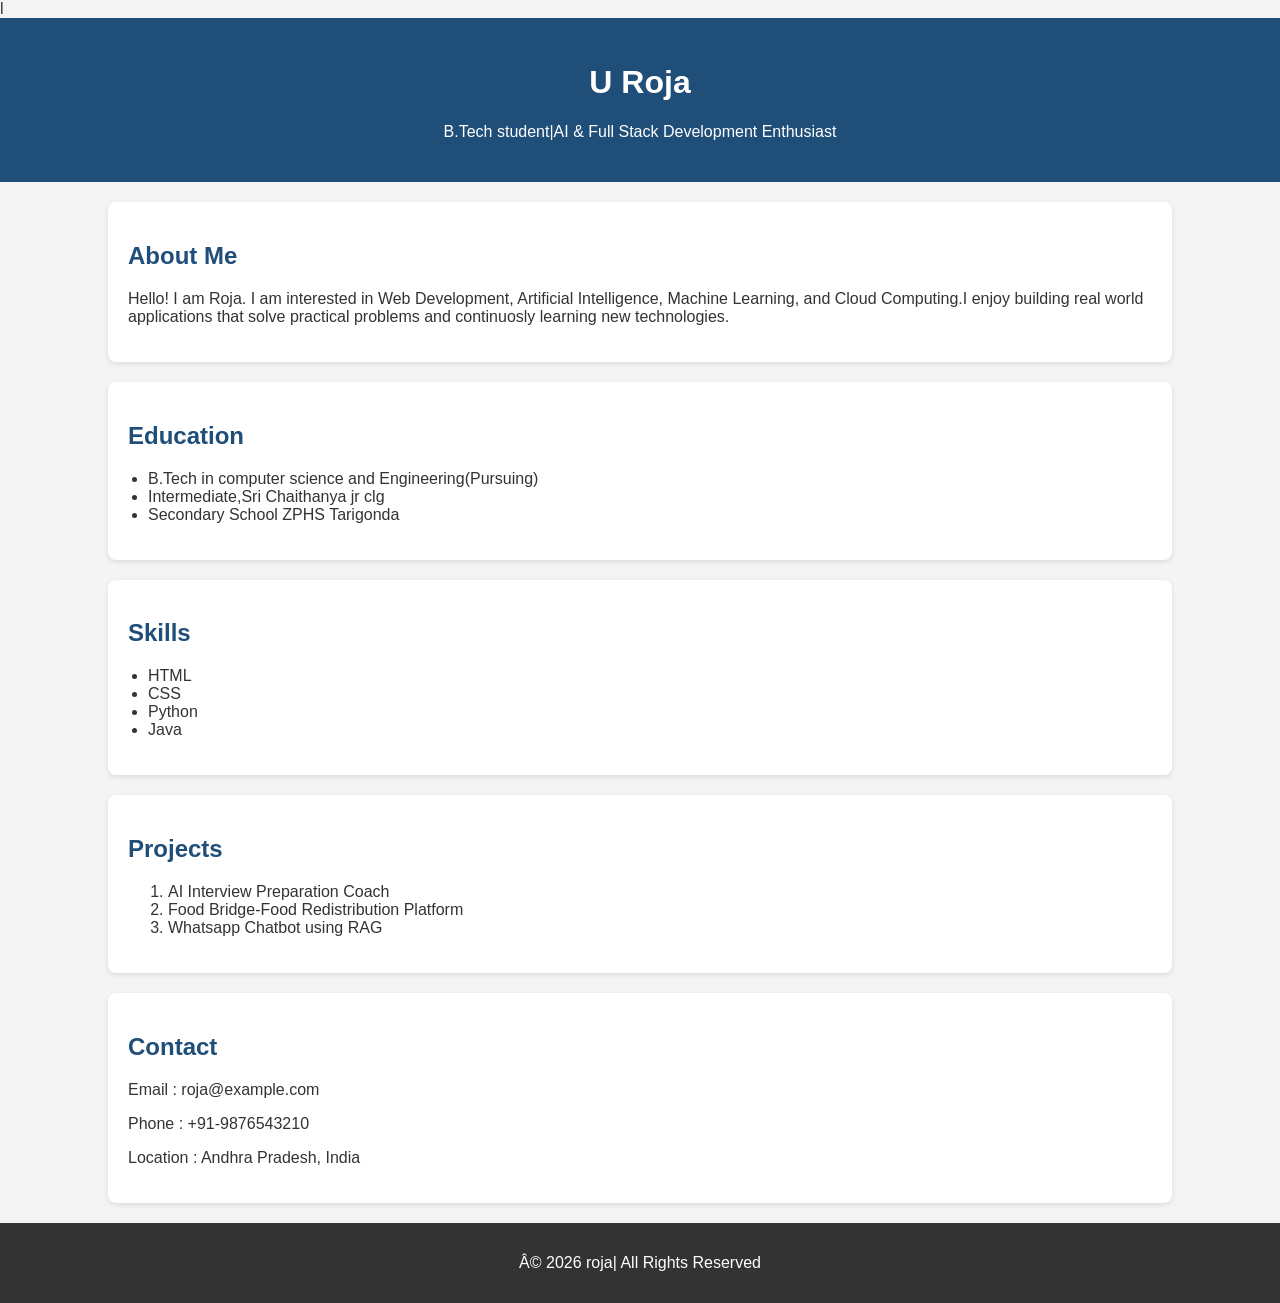
<file: index.html>
l<!DOCTYPE html>
<html>
<head>
    <title>My Portfolio</title>
    <link rel="stylesheet" href="style.css">
</head>

<body>

<header>
    <h1>U Roja</h1>
    <p>B.Tech student|AI & Full Stack Development Enthusiast</p>
</header>

<section id="about">
    <h2>About Me</h2>
    <p>
        Hello! I am Roja. I am interested in
        Web Development, Artificial Intelligence,
        Machine Learning, and Cloud Computing.I enjoy building real world applications that solve practical problems and continuosly learning new technologies.
    </p>
</section>
<section id="Education">
    <h2>Education</h2>
    <ul>
        <li>B.Tech in computer science and Engineering(Pursuing)</li>
        <li>Intermediate,Sri Chaithanya jr clg</li>
        <li>Secondary School ZPHS Tarigonda</li>
    </ul>
</section>
<section id="skills">
    <h2>Skills</h2>
    <ul>
        <li>HTML</li>
        <li>CSS</li>
        <li>Python</li>
        <li>Java</li>
    </ul>
</section>
<section id="projects">
    <h2>Projects</h2>
    <ol>
        <li>AI Interview Preparation Coach</li>
        <li>Food Bridge-Food Redistribution Platform</li>
        <li>Whatsapp Chatbot using RAG</li>
    </ol>

</section>

<section id="contact">

<h2>Contact</h2>

<p>Email : roja@example.com</p>

<p>Phone : +91-9876543210</p>

<p>Location : Andhra Pradesh, India</p>

</section>

<footer>

<p>Â© 2026 roja| All Rights Reserved</p>

</footer>

</body>
</html>
</file>
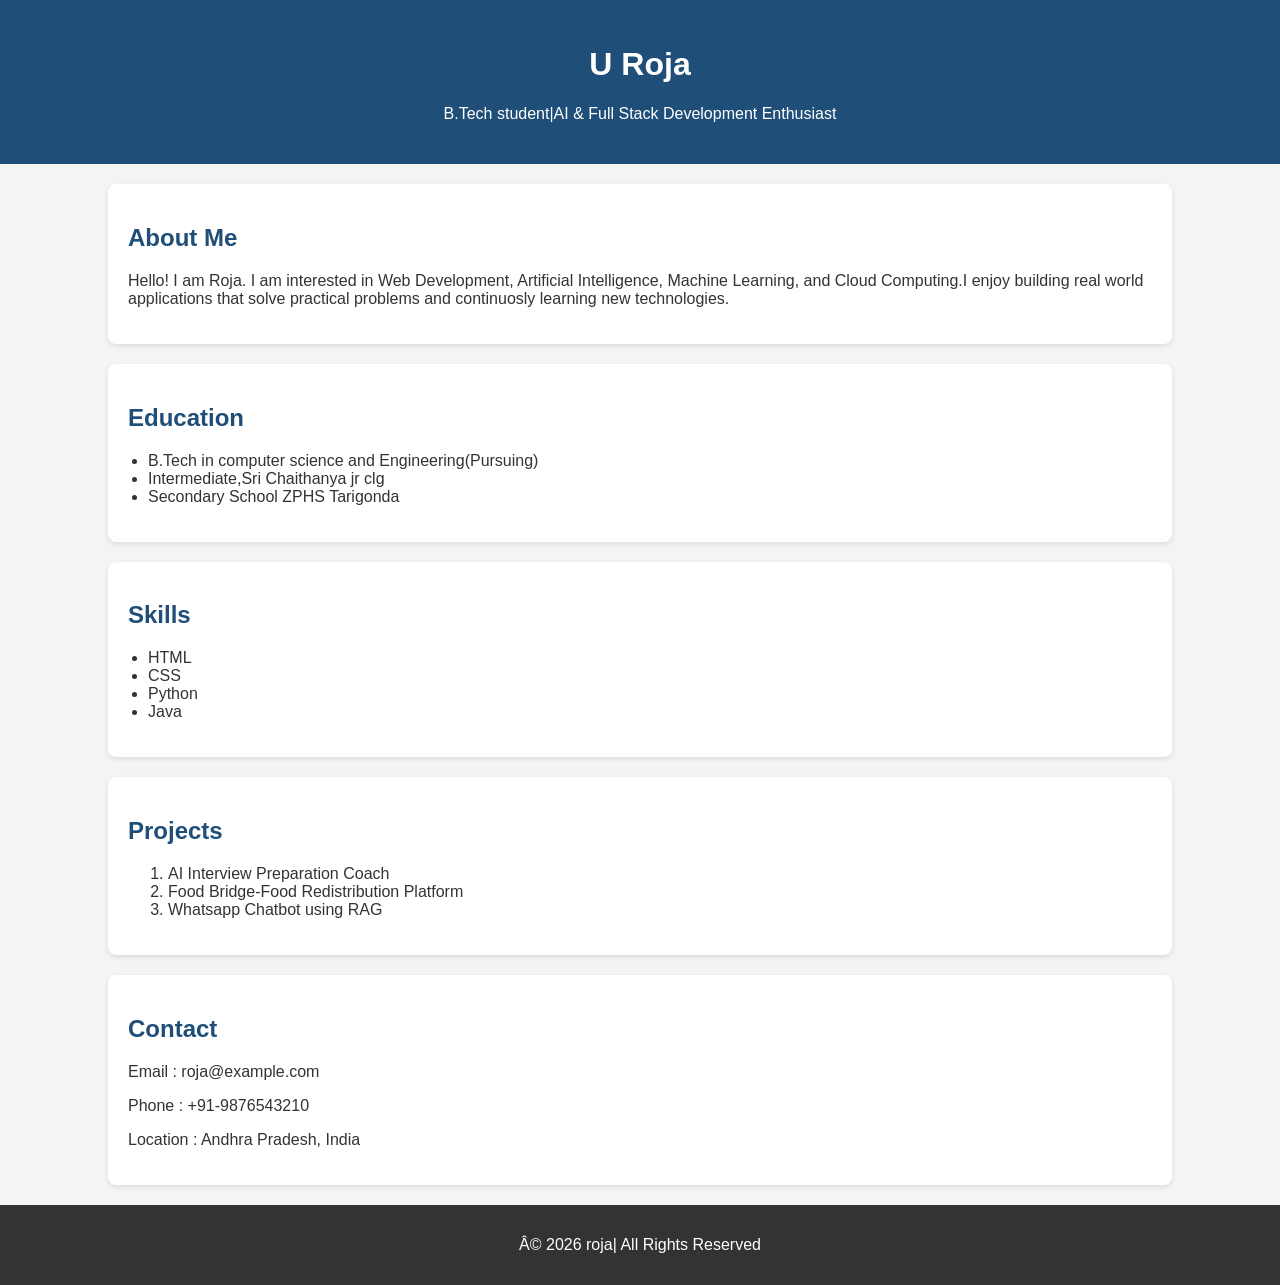
<file: 1(a).html>
<!DOCTYPE html>
<html>
<head>
    <title>My Portfolio</title>
    <link rel="stylesheet" href="style.css">
</head>

<body>

<header>
    <h1>U Roja</h1>
    <p>B.Tech student|AI & Full Stack Development Enthusiast</p>
</header>

<section id="about">
    <h2>About Me</h2>
    <p>
        Hello! I am Roja. I am interested in
        Web Development, Artificial Intelligence,
        Machine Learning, and Cloud Computing.I enjoy building real world applications that solve practical problems and continuosly learning new technologies.
    </p>
</section>
<section id="Education">
    <h2>Education</h2>
    <ul>
        <li>B.Tech in computer science and Engineering(Pursuing)</li>
        <li>Intermediate,Sri Chaithanya jr clg</li>
        <li>Secondary School ZPHS Tarigonda</li>
    </ul>
</section>
<section id="skills">
    <h2>Skills</h2>
    <ul>
        <li>HTML</li>
        <li>CSS</li>
        <li>Python</li>
        <li>Java</li>
    </ul>
</section>
<section id="projects">
    <h2>Projects</h2>
    <ol>
        <li>AI Interview Preparation Coach</li>
        <li>Food Bridge-Food Redistribution Platform</li>
        <li>Whatsapp Chatbot using RAG</li>
    </ol>

</section>

<section id="contact">

<h2>Contact</h2>

<p>Email : roja@example.com</p>

<p>Phone : +91-9876543210</p>

<p>Location : Andhra Pradesh, India</p>

</section>

<footer>

<p>Â© 2026 roja| All Rights Reserved</p>

</footer>

</body>
</html>
</file>
<file: style.css>
body{
    font-family: Arial, sans-serif;
    background-color:#f4f4f4;
    margin:0;
    color:#333
}

header{
    background:#1f4e79;
    color:white;
    text-align:center;
    padding:25px;
}
section{
    background:white;
    width:80%;
    margin:20px auto;
    padding:20px;
    border-radius:8px;
    box-shadow: 0 2px 5px rgba(0,0,0,0.1);
}

h2{
    color:#1f4e79;
}
ul{
    padding-left: 20px;
}
footer{
    background-color:#333;
    color:white;
    text-align:center;
    padding:15px;
    margin-top:20px;
}
</file>
